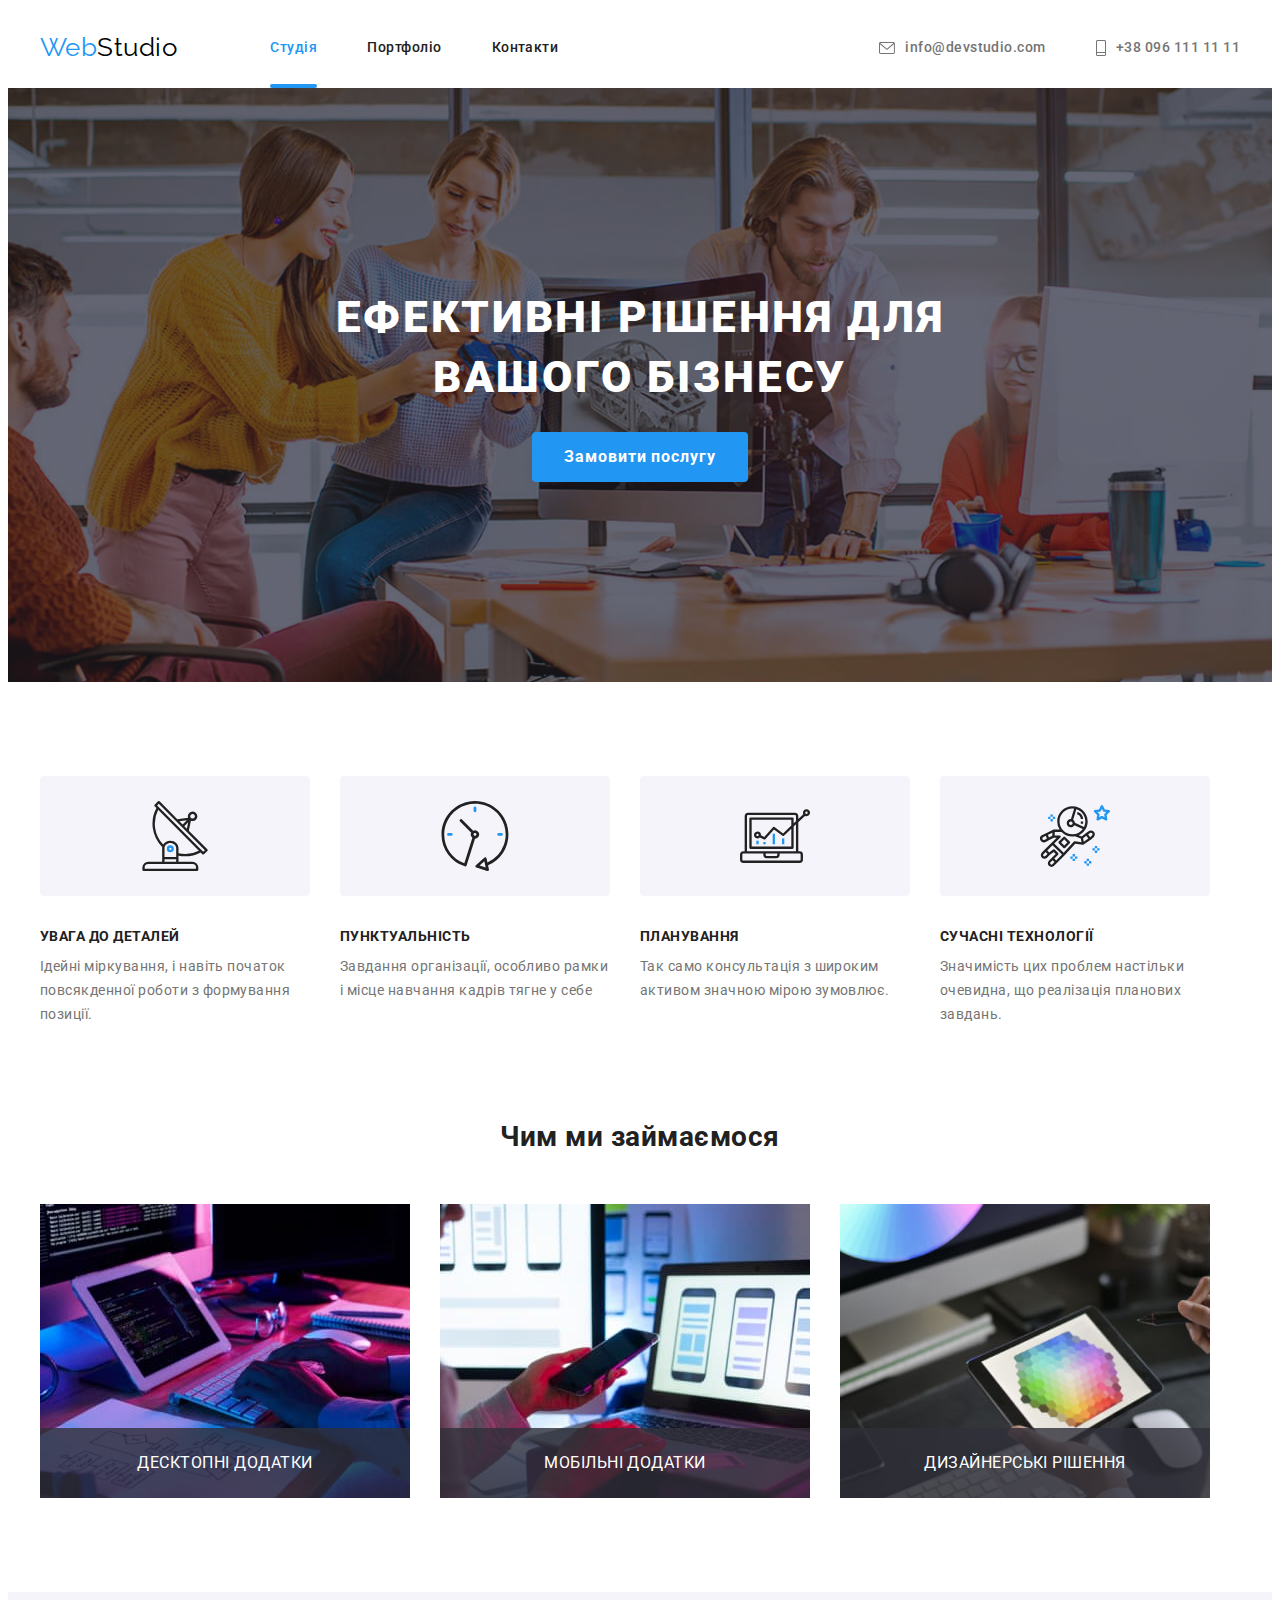
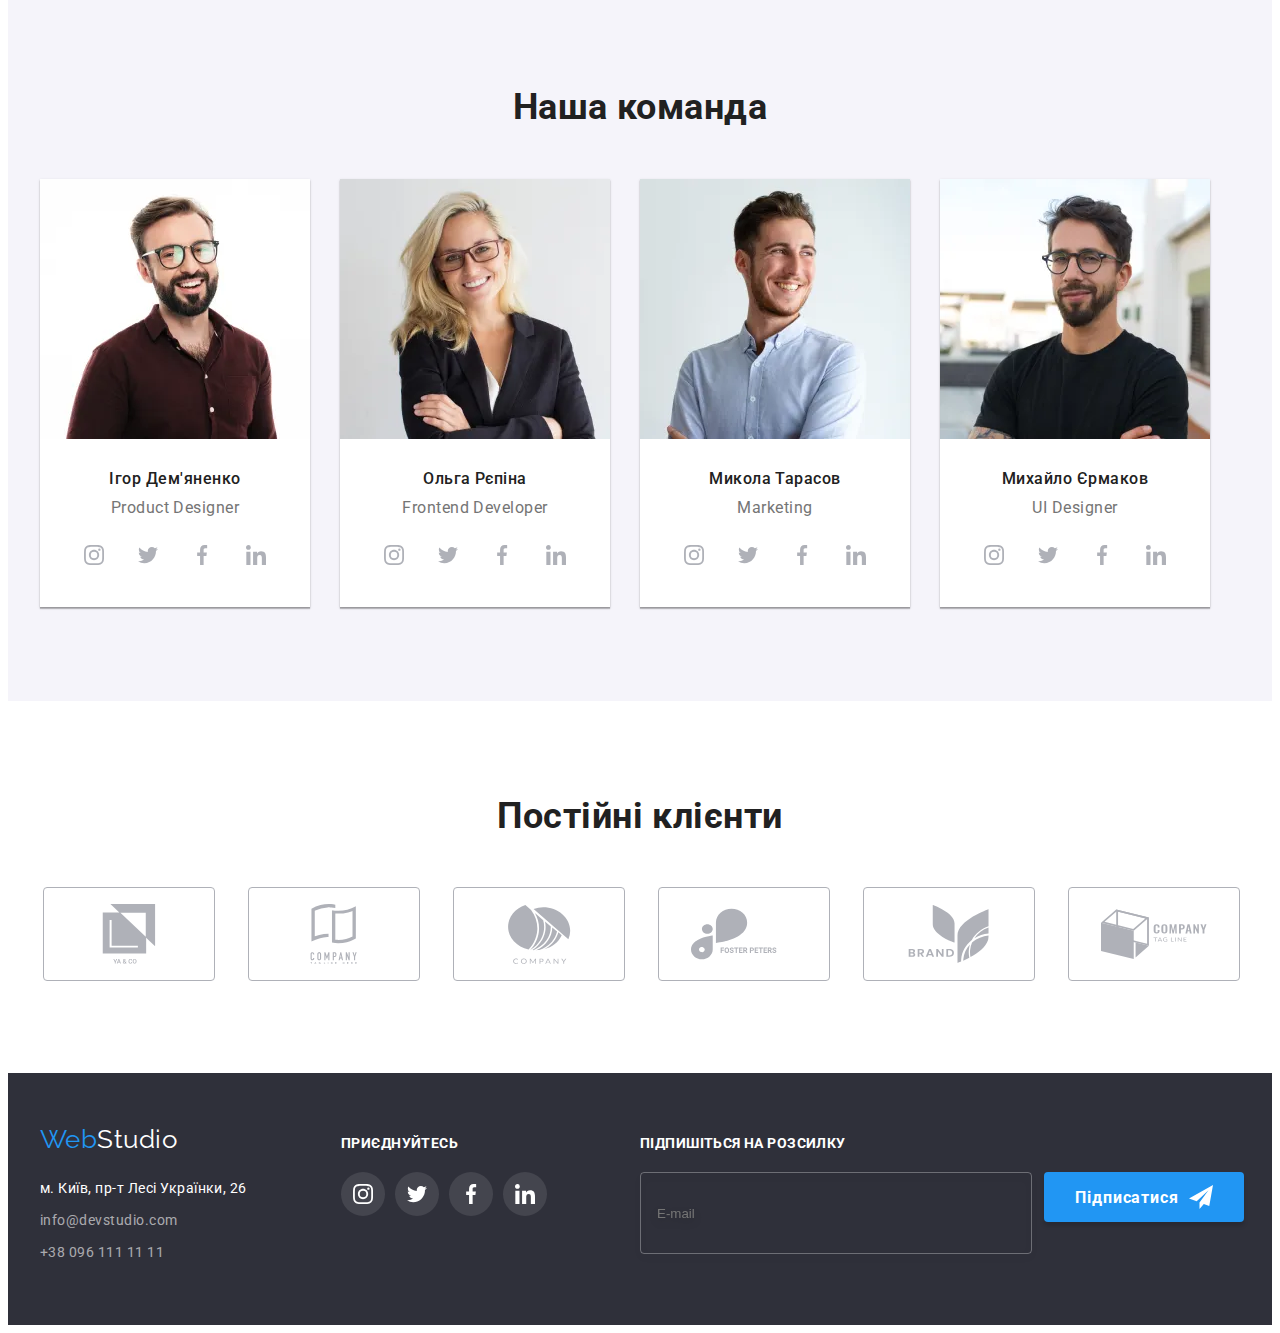
<file: index.html>
<!DOCTYPE html>
<html lang="uk">
<head>
    <meta charset="UTF-8">
    <meta http-equiv="X-UA-Compatible" content="IE=edge">
    <meta name="viewport" content="width=device-width, initial-scale=1.0">
    <title>WebStudio</title>
    <link rel="preconnect" href="https://fonts.googleapis.com">
<link rel="preconnect" href="https://fonts.gstatic.com" crossorigin>
<link href="https://fonts.googleapis.com/css2?family=Raleway:wght@700&family=Roboto:wght@400;500;700&display=swap" rel="stylesheet">
<link rel="stylesheet" href="https://cdnjs.cloudflare.com/ajax/libs/modern-normalize/1.1.0/modern-normalize.min.css" integrity="sha512-wpPYUAdjBVSE4KJnH1VR1HeZfpl1ub8YT/NKx4PuQ5NmX2tKuGu6U/JRp5y+Y8XG2tV+wKQpNHVUX03MfMFn9Q==" crossorigin="anonymous" referrerpolicy="no-referrer" />
<link rel="stylesheet" href="./css/main.min.css" />
</head>
<body>
   
        <header class="header">
            <div class="container header__container">
                <a class="header__logo logo" href="./index.html">Web<span class="logo__studio">Studio</span></a>
                <nav class="nav">
                <ul class="nav__list">
                    <li class="nav__item"><a class="nav__link--active" href="./index.html">Студія</a></li>
                    <li class="nav__item"><a class="nav__link" href="./portfilio.html">Портфоліо</a></li>
                    <li class="nav__item"><a class="nav__link" href="#">Контакти</a></li>
                </ul>
                </nav>
                    <ul class="header__list">
                    <li class="header__item">
                        <a class="header__link items" href="mailto:info@devstudio.com"><svg class="header__icon" width=16px height=12px><use href="./images/icons.svg#envelope"></use></svg>info@devstudio.com</a></li>
                    <li class="header__item">
                    <a class="header__link items" href="tel:380961111111"><svg class="header__icon" width="10" height="16"><use href="./images/icons.svg#vector"></use></svg>+38 096 111 11 11</a></li>
                    </ul>

                    <button class="header__btn js-open-menu" type="button">
                      <svg class="" width="40" height="40">
                        <use href="./images/icons.svg#menu-icon"></use>
                      </svg>
                    </button>
                  </div> 
        </header>
   
    
<main class="main">
      <section class="hero">
            <div class="container hero__container">
            <h1 class="hero__title">Ефективні рішення для вашого бізнесу</h1>
            <button type="button" class="hero__button button" data-modal-open><span class="service" >Замовити послугу</span></button>
        </div>
        </section>
        
    <section class="peculiarities section">
        <div class="container peculiarities__container">
<h2 class="visually-hidden">Особливості</h2>
<ul class="peculiarities__list">
    <li class="peculiarities__item">
        <div class="peculiarities__div">
            <svg class="peculiarities__icon"><use href="./images/icons.svg#antenna"></use></svg>
        </div>
        <h3 class="peculiarities__title">УВАГА ДО ДЕТАЛЕЙ</h3>
        <p class="peculiarities__text">Ідейні міркування, і навіть початок повсякденної роботи з формування позиції.</p>
    </li>
    <li class="peculiarities__item">
        <div class="peculiarities__div">
            <svg class="peculiarities__icon"><use href="./images/icons.svg#clock"></use></svg>
        </div>
        <h3 class="peculiarities__title">ПУНКТУАЛЬНІСТЬ</h3>
        <p class="peculiarities__text">Завдання організації, особливо рамки і місце навчання кадрів тягне у себе</p>
    </li>
    <li class="peculiarities__item">
        <div class="peculiarities__div">
            <svg class="peculiarities__icon"><use href="./images/icons.svg#diagram"></use></svg>
        </div>
     <h3 class="peculiarities__title">ПЛАНУВАННЯ</h3>
     <p class="peculiarities__text">Так само консультація з широким активом значною мірою зумовлює.</p>
    </li>
<li class="peculiarities__item">
    <div class="peculiarities__div">
        <svg class="peculiarities__icon"><use href="./images/icons.svg#astrasonaut"></use></svg>
    </div>
    <h3 class="peculiarities__title">СУЧАСНІ ТЕХНОЛОГІЇ</h3>
    <p class="peculiarities__text">Значимість цих проблем настільки очевидна, що реалізація планових завдань.</p>
</li>
</ul>
</div>
    </section>
    <section class="working section">
        <div class="container working__container">
<h2 class="working__title">Чим ми займаємося</h2>
<ul class="working__list">
<li class="working__item">
    <div class="working__div">
    <img src="./images/box1.jpg" alt="Приклад роботи" width="370" height="295">
    <p class="working__text">Десктопні додатки</p>
</div>
</li>
<li class="working__item">
    <div class="working__div">
   <img src="./images/box2.jpg" alt="Приклад роботи" width="370" height="295">
   <p class="working__text">Мобільні додатки</p>
</div>
</li>
<li class="working__item">
    <div class="working__div">
    <img src="./images/box3.jpg" alt="Приклад роботи" width="370" height="295">
    <p class="working__text">Дизайнерські рішення</p>
</div>
</li>
</ul>
</div>
    </section> 
    <section class="workers section">
        <div class="container workers__container">
        <h2 class="workers__title">Наша команда</h2>
        <ul class="workers__list">
            <li class="workers__item"> 
               <picture> 
               <source media="(min-width: 1200px)" srcset="./images/working/img_desktop@1x.webp 1x, ./images/working/img_desktop@2x.webp 2x"
               type="image/webp"/>
               <source
    media="(min-width: 1200px)"
    srcset="./images/working/img_desktop@1x.jpg 1x, .images/working/img_desktop@2x.jpg 2x"
    type="image/jpg"
  />
  <source
  media="(min-width: 768px)"
  srcset="./images/working/img_table@1x.webp 1x, ./images/working/img_table@2x.webp 2x"
  type="image/webp"
/>
<source
  media="(min-width: 768px)"
  srcset="./images/working/img_table@1x.jpg 1x, .images/working/img_table@2x.jpg 2x"
  type="image/jpg"
/>
<source
media="(max-width: 767px)"
srcset="./images/working/img@1x.webp 1x, ./images/working/img@2x.webp 2x"
type="image/webp"
/>
<source
  media="(max-width: 767px)"
  srcset="./images/working/img@1x.jpg 1x, .images/working/img@2x.jpg 2x"
  type="image/jpg"
/>
                <img src="./images/working/img@1x.jpg" alt="Працівник"  loading="lazy"></picture> 
        <div class="workers__div">
        <h3 class="workers__div__title">Ігор Дем'яненко</h3>
        <p lang="en" class="workers__div__text">Product Designer</p>
        <div class="workers__icon">
            <ul class="workers__icon__list">
                <li class="workers__icon__item"><a href="https://instagram.com/" target="_blank" rel="noopener no-referrer" class="workers__icon__svg"><svg class="media"  height="20px" width="20px"><use href="./images/icons.svg#instagram"></use></svg></a></li>
                <li class="workers__icon__item"><a href="https://twitter.com/?lang=ru" target="_blank" rel="noopener no-referrer" class="workers__icon__svg"><svg class="media"  height="20px" width="20px"><use href="./images/icons.svg#twitter"></use></svg></a></li>
                <li class="workers__icon__item"><a href="https://uk-ua.facebook.com/" target="_blank" rel="noopener no-referrer" class="workers__icon__svg"><svg class="media"  height="20px" width="20px"><use href="./images/icons.svg#facebook"></use></svg></a></li>
                <li class="workers__icon__item"><a href="https://ua.linkedin.com/" target="_blank" rel="noopener no-referrer" class="workers__icon__svg"><svg class="media"  height="20px" width="20px"><use href="./images/icons.svg#linkedin"></use></svg></a></li>
    </ul>
    </div>
    </div>
            </li>
        <li class="workers__item">
            <picture> 
                <source media="(min-width: 1200px)" srcset="./images/working/img_desktop1@1x.webp 1x, ./images/working/img_desktop1@2x.webp 2x"
                type="image/webp"/>
                <source
     media="(min-width: 1200px)"
     srcset="./images/working/img_desktop1@1x.jpg 1x, .images/working/img_desktop1@2x.jpg 2x"
     type="image/jpg"
   />
   <source
   media="(min-width: 768px)"
   srcset="./images/working/img_table1@1x.webp 1x, ./images/working/img_table1@2x.webp 2x"
   type="image/webp"
 />
 <source
   media="(min-width: 768px)"
   srcset="./images/working/img_table1@1x.jpg 1x, .images/working/img_table1@2x.jpg 2x"
   type="image/jpg"
 />
 <source
 media="(max-width: 767px)"
 srcset="./images/working/img1@1x.webp 1x, ./images/working/img1@2x.webp 2x"
 type="image/webp"
 />
 <source
   media="(max-width: 767px)"
   srcset="./images/working/img1@1x.jpg 1x, .images/working/img1@2x.jpg 2x"
   type="image/jpg"
 />
            <img src="./images/working/img1@1x.jpg" alt="Працівник"  loading="lazy"></picture>
            <div class="workers__div">
            <h3 class="workers__div__title">Ольга Рєпіна</h3>
            <p lang="en" class="workers__div__text">Frontend Developer</p>
            <div class="workers__icon">
                <ul class="workers__icon__list">
                    <li class="workers__icon__item"><a href="https://instagram.com/" target="_blank" rel="noopener no-referrer" class="workers__icon__svg"><svg class="media"  height="20px" width="20px"><use href="./images/icons.svg#instagram"></use></svg></a></li>
                    <li class="workers__icon__item"><a href="https://twitter.com/?lang=ru" target="_blank" rel="noopener no-referrer" class="workers__icon__svg"><svg class="media"  height="20px" width="20px"><use href="./images/icons.svg#twitter"></use></svg></a></li>
                    <li class="workers__icon__item"><a href="https://uk-ua.facebook.com/" target="_blank" rel="noopener no-referrer" class="workers__icon__svg"><svg class="media"  height="20px" width="20px"><use href="./images/icons.svg#facebook"></use></svg></a></li>
                    <li class="workers__icon__item"><a href="https://ua.linkedin.com/" target="_blank" rel="noopener no-referrer" class="workers__icon__svg"><svg class="media"  height="20px" width="20px"><use href="./images/icons.svg#linkedin"></use></svg></a></li>
        </ul>
        </div>
    </div>
        </li>
        <li class="workers__item">
            <picture> 
                <source media="(min-width: 1200px)" srcset="./images/working/img_desktop2@1x.webp 1x, ./images/working/img_desktop2@2x.webp 2x"
                type="image/webp"/>
                <source
     media="(min-width: 1200px)"
     srcset="./images/working/img_desktop2@1x.jpg 1x, .images/working/img_desktop2@2x.jpg 2x"
     type="image/jpg"
   />
   <source
   media="(min-width: 768px)"
   srcset="./images/working/img_table2@1x.webp 1x, ./images/working/img_table2@2x.webp 2x"
   type="image/webp"
 />
 <source
   media="(min-width: 768px)"
   srcset="./images/working/img_table2@1x.jpg 1x, .images/working/img_table2@2x.jpg 2x"
   type="image/jpg"
 />
 <source
 media="(max-width: 767px)"
 srcset="./images/working/img2@1x.webp 1x, ./images/working/img2@2x.webp 2x"
 type="image/webp"
 />
 <source
   media="(max-width: 767px)"
   srcset="./images/working/img2@1x.jpg 1x, .images/working/img2@2x.jpg 2x"
   type="image/jpg"
 />
            <img src="./images/img2@1x.jpg" alt="Працівник"  loading="lazy"></picture>
            <div class="workers__div">
            <h3 class="workers__div__title">Микола Тарасов</h3>
            <p lang="en" class="workers__div__text">Marketing</p>
            <div class="workers__icon">
                <ul class="workers__icon__list">
                    <li class="workers__icon__item"><a href="https://instagram.com/" target="_blank" rel="noopener no-referrer" class="workers__icon__svg"><svg class="media"  height="20px" width="20px"><use href="./images/icons.svg#instagram"></use></svg></a></li>
                    <li class="workers__icon__item"><a href="https://twitter.com/?lang=ru" target="_blank" rel="noopener no-referrer" class="workers__icon__svg"><svg class="media"  height="20px" width="20px"><use href="./images/icons.svg#twitter"></use></svg></a></li>
                    <li class="workers__icon__item"><a href="https://uk-ua.facebook.com/" target="_blank" rel="noopener no-referrer" class="workers__icon__svg"><svg class="media"  height="20px" width="20px"><use href="./images/icons.svg#facebook"></use></svg></a></li>
                    <li class="workers__icon__item"><a href="https://ua.linkedin.com/" target="_blank" rel="noopener no-referrer" class="workers__icon__svg"><svg class="media"  height="20px" width="20px"><use href="./images/icons.svg#linkedin"></use></svg></a></li>
        </ul>
        </div>
        </div>
        </li>
        <li class="workers__item">
            <picture> 
                <source media="(min-width: 1200px)" srcset="./images/working/img_desktop3@1x.webp 1x, ./images/working/img_desktop3@2x.webp 2x"
                type="image/webp"/>
                <source
     media="(min-width: 1200px)"
     srcset="./images/working/img_desktop3@1x.jpg 1x, .images/working/img_desktop3@2x.jpg 2x"
     type="image/jpg"
   />
   <source
   media="(min-width: 768px)"
   srcset="./images/working/img_table3@1x.webp 1x, ./images/working/img_table3@2x.webp 2x"
   type="image/webp"
 />
 <source
   media="(min-width: 768px)"
   srcset="./images/working/img_table3@1x.jpg 1x, .images/working/img_table3@2x.jpg 2x"
   type="image/jpg"
 />
 <source
 media="(max-width: 767px)"
 srcset="./images/working/img3@1x.webp 1x, ./images/working/img3@2x.webp 2x"
 type="image/webp"
 />
 <source
   media="(max-width: 767px)"
   srcset="./images/working/img3@1x.jpg 1x, .images/working/img3@2x.jpg 2x"
   type="image/jpg"
 />
            <img src="./images/img3@1x.jpg" alt="Працівник"  loading="lazy"></picture>
            <div class="workers__div">
            <h3 class="workers__div__title">Михайло Єрмаков</h3>
            <p lang="en" class="workers__div__text">UI Designer</p>
            <div class="workers__icon">
                <ul class="workers__icon__list">
                    <li class="workers__icon__item"><a href="https://instagram.com/" target="_blank" rel="noopener no-referrer" class="workers__icon__svg"><svg class="media"  height="20px" width="20px"><use href="./images/icons.svg#instagram"></use></svg></a></li>
                    <li class="workers__icon__item"><a href="https://twitter.com/?lang=ru" target="_blank" rel="noopener no-referrer" class="workers__icon__svg"><svg class="media"  height="20px" width="20px"><use href="./images/icons.svg#twitter"></use></svg></a></li>
                    <li class="workers__icon__item"><a href="https://uk-ua.facebook.com/" target="_blank" rel="noopener no-referrer" class="workers__icon__svg"><svg class="media"  height="20px" width="20px"><use href="./images/icons.svg#facebook"></use></svg></a></li>
                    <li class="workers__icon__item"><a href="https://ua.linkedin.com/" target="_blank" rel="noopener no-referrer" class="workers__icon__svg"><svg class="media"  height="20px" width="20px"><use href="./images/icons.svg#linkedin"></use></svg></a></li>
        </ul>
        </div>
    </div>
        </li>
        </ul>
    </div>
    </section>
    <section class="clients section">
        <div class="container clients__container">
            <h2 class="clients__title">Постійні клієнти</h2>
            <ul class="clients__list">
                <li class="clients__item"><a href="#" class="clients__link"><svg class="clients__icon"  width="106px" height="60"><use href="./images/icons.svg#group"></use></svg></a></li>
                <li class="clients__item"><a href="#" class="clients__link"><svg class="clients__icon" width="106px" height="60"><use href="./images/icons.svg#group1"></use></svg></a></li>
                <li class="clients__item"><a href="#" class="clients__link"><svg class="clients__icon" width="106px" height="60"><use href="./images/icons.svg#group2"></use></svg></a></li>
                <li class="clients__item"><a href="#" class="clients__link"><svg class="clients__icon" width="106px" height="60"><use href="./images/icons.svg#group3"></use></svg></a></li>
                <li class="clients__item"><a href="#" class="clients__link"><svg class="clients__icon" width="106px" height="60"><use href="./images/icons.svg#group4"></use></svg></a></li>
                <li class="clients__item"><a href="#" class="clients__link"><svg class="clients__icon" width="106px" height="60"><use href="./images/icons.svg#group5"></use></svg></a></li>
            </ul>
        </div>
    </section>
</main>

<footer class="footer">
    <div class="container footer__container">
        <div class="footer__div">
    <a class="footer__logo" href="./index.html" lang="en">Web<span class="studio">Studio</span></a>
    <address class="address">
        <ul class="adress__list">
          <li class="adress__item"><a class="adress__location" href="https://www.google.com/maps/place/%D0%B1%D1%83%D0%BB.+%D0%9B%D0%B5%D1%81%D0%B8+%D0%A3%D0%BA%D1%80%D0%B0%D0%B8%D0%BD%D0%BA%D0%B8,+26,+%D0%9A%D0%B8%D0%B5%D0%B2,+02000/@50.4265807,30.5361971,17z/data=!3m1!4b1!4m5!3m4!1s0x40d4cf0e033ecbe9:0x57a4dffefec77da0!8m2!3d50.4265807!4d30.5383858"
            target="_blank" rel="noopener noreferrer nofollow">м. Київ, пр-т Лесі Українки, 26</a></li>
          <li class="adress__item"><a class="adress__link" href="mailto:info@devstudio.com">info@devstudio.com</a></li>
          <li class="adress__item"><a class="adress__link" href="tel:380961111111">+38 096 111 11 11</a></li>
        </ul>
    </address>
</div>
    <div class="footer__icon">
        <strong class="footer__icon__title">приєднуйтесь</strong>
        <ul class="footer__icon__list">
            <li class="footer__icon__item"><a href="https://instagram.com/" target="_blank" rel="noopener no-referrer" class="footer__icon__link"><svg class="apps" height="20px" width="20px"><use href="./images/icons.svg#instagram"></use></svg></a></li>
                    <li class="footer__icon__item"><a href="https://twitter.com/?lang=ru" target="_blank" rel="noopener no-referrer" class="footer__icon__link"><svg class="apps" height="20px" width="20px"><use href="./images/icons.svg#twitter"></use></svg></a></li>
                    <li class="footer__icon__item"><a href="https://uk-ua.facebook.com/"  target="_blank" rel="noopener no-referrer" class="footer__icon__link"><svg class="apps"  height="20px" width="20px"><use href="./images/icons.svg#facebook"></use></svg></a></li>
                    <li class="footer__icon__item"><a href="https://ua.linkedin.com/" target="_blank" rel="noopener no-referrer" class="footer__icon__link"><svg class="apps" height="20px" width="20px"><use href="./images/icons.svg#linkedin"></use></svg></a></li>
        </ul>
    </div>
    <div class="footer__column">
        <strong class="footer__form__title">Підпишіться на розсилку</strong>
        <form class="footer__form">
            <label><input class="footer__input" type="email" placeholder="E-mail"></label>
            <button class="footer__button button" type="submit"><span class="footer__btn__icon">Підписатися<svg class="footer-form-icon" height="24px" width="24px"><use href="./images/icons.svg#airplane"></use></svg></span></button>
        </form>
    </div> 
</div>
</footer> 
<div class="backdrop is-hidden" data-modal>
    <div class="modal" >
<button class="modal-btn" data-modal-close><svg class="icon-close" height="18px" width="18px"><use href="./images/icons.svg#icon-close"></use></svg></button>
<strong class="modal-title">Залиште свої дані, ми вам передзвонимо</strong>
<form class="modal-form">
    <div class="modal-group">
  <label class="modal-label">Ім'я<input class="modal-form-field" type="text"/><svg class="modal-icon" width="18" height="18">
    <use href="./images/icons.svg#person"></use></svg></label></div>
  
  <div class="modal-group">
  <label class="modal-label">Телефон<input class="modal-form-field" type="tel"/><svg class="modal-icon" width="18" height="18">
    <use href="./images/icons.svg#phone"></use>
  </svg></label> </div>
  <div class="modal-group">
    <label class="modal-label">Пошта<input class="modal-form-field" type="email"/><svg class="modal-icon" width="18" height="18">
      <use href="./images/icons.svg#email"></use>
    </svg></label> </div>
  <label class="modal-label">Коментар
  <textarea class="modal-comment" rows="5" placeholder="Введіть текст"
  ></textarea></label>

  <label class="modal-form-checkbox">
    <input class="modal-checkbox" type="checkbox" />
    <span class="modal-text">
        Погоджуюся з розсилкою та приймаю
      <a href="#" class="modal-text-link"> Умови договору</a>
    </span>
  </label>

  <button class="modal-form-btn button" type="submit">Відправити</button>
</form>
    </div>
</div>
<div class="menu-container js-menu-container" id="mobile-menu">
  <button
    class="menu-close js-close-menu"
    aria-label="Кнопка для закриття меню"
  >
    <svg class="menu-close__icon" width="19" height="19">
      <use href="./images/icons.svg#cross"></use>
    </svg>
  </button>

  <ul class="menu__list">
    <li>
      <a class="menu__link--active link" href="./index.html">Студія</a
      >
    </li>
    <li>
      <a class="menu__link link" href="./portfilio.html">Портфоліо</a>
    </li>
    <li>
      <a class="menu__link link" href="">Контакти</a>
    </li>
  </ul>
  <div class="contacts-socials">
    <ul class="contacts__list">
      <li>
        <a class="contacts__link contacts__link--accent" href="tel:+380961111111">+38 096 111 11 11</a>
      </li>
      <li>
        <a class="contacts__link" href="mailto:info@devstudio.com">info@devstudio.com</a>
      </li>
    </ul>
    <ul class="socials__header">
      <li class="socials__header__item">
        <a class="socials__header__link" href="https://www.instagram.com/" target="_blank" rel="noopener noreferrer">Instagram</a>
      </li>
      <li class="socials__header__item">
        <a
          class="socials__header__link" href="https://twitter.com/" target="_blank" rel="noopener noreferrer">Twitter</a>
      </li>
      <li class="socials__header__item">
        <a
          class="socials__header__link" href="https://fb.com/" target="_blank" rel="noopener noreferrer">Facebook</a>
      </li>
      <li class="socials__header__item">
        <a class="socials__header__link" href="https://linkedin.com/" target="_blank" rel="noopener noreferrer">LinkedIn</a>
      </li>
    </ul>
  </div>
</div>
<script src="./js/modal.js"></script>
<script defer src="js/mobile-menu.js"></script>
</body>
</html>
</file>
<file: css/main.min.css>
:root{--primary-font:"Roboto", sans-serif;--primary-text-color:#757575;--title-text-color:#000000;--accent-color:#2196F3;--occasional-color:#FFFFFF;--base-color:#212121;--header-footer-color:#2F303A;--background-color:#F5F4FA;--project--color:#F5F5F5;--fill-icon-color:#AFB1B8;--border-color:#EEEEEE;--transition-dir: 250ms cubic-bezier(0.4, 0, 0.2, 1)}.visually-hidden{position:absolute;white-space:nowrap;width:1px;height:1px;overflow:hidden;border:0;padding:0;clip:rect(0 0 0 0);-webkit-clip-path:inset(50%);clip-path:inset(50%);margin:-1px}.projects,.footer,.clients,.workers,.working,.peculiarities,.hero{padding-top:60px;padding-bottom:60px}@media screen and (min-width: 768px){.projects,.footer,.clients,.workers,.working,.peculiarities,.hero{padding-top:60px;padding-bottom:60px}}@media screen and (min-width: 1200px){.projects,.footer,.clients,.workers,.working,.peculiarities,.hero{padding-top:94px;padding-bottom:94px}}h1,h2,h3,h4,h5,h6,p{margin:0}a{text-decoration:none;color:currentColor}ul{list-style:none;margin:0;padding:0}button{font-family:inherit;cursor:pointer}img{display:block;max-width:100%;height:auto}body{font-family:var(--primary-font);letter-spacing:.03em}.card-set{display:-webkit-box;display:-ms-flexbox;display:flex;-ms-flex-wrap:wrap;flex-wrap:wrap;gap:var(--indent)}.card-set-item{-ms-flex-preferred-size:calc((100% - var(--indent)*(var(--items) - 1))/var(--items));flex-basis:calc((100% - var(--indent)*(var(--items) - 1))/var(--items))}.button{display:inline-block;cursor:pointer;font-family:inherit;border-color:rgba(0,0,0,0);text-align:center;font-size:16px;line-height:1.6;border-radius:4px}.container{min-width:320px;max-width:480px;padding-left:15px;padding-right:15px;margin-left:auto;margin-right:auto}@media screen and (min-width: 768px){.container{max-width:768px}}@media screen and (min-width: 1200px){.container{max-width:1200px}}.header{position:relative}.header__container{display:-webkit-box;display:-ms-flexbox;display:flex;-webkit-box-pack:justify;-ms-flex-pack:justify;justify-content:space-between;background-color:var(--occasional-color)}.header__porfilio{border:1px solid var(--border-color)}.header__logo{display:inline-block;font-family:"Raleway";color:var(--accent-color);text-decoration:none;font-size:24px;line-height:1.2;padding:16px 0}@media screen and (min-width: 768px)and (max-width: 1199px){.header__logo{padding:26px 0;margin-right:87px}}@media screen and (min-width: 1200px){.header__logo{font-size:26px;padding:24px 0;margin-right:93px}}.header__list{display:-webkit-box;display:-ms-flexbox;display:flex;margin-left:auto;gap:50px}@media screen and (max-width: 767px){.header__list{display:none}}@media screen and (min-width: 768px)and (max-width: 1199px){.header__list{display:-webkit-box;display:-ms-flexbox;display:flex;-webkit-box-orient:vertical;-webkit-box-direction:normal;-ms-flex-direction:column;flex-direction:column;-webkit-box-pack:center;-ms-flex-pack:center;justify-content:center;gap:10px}}.header__link{display:-webkit-box;display:-ms-flexbox;display:flex;-webkit-box-align:center;-ms-flex-align:center;align-items:center;font-weight:500;font-size:14px;line-height:1.14;padding-top:32px;padding-bottom:32px;fill:var(--primary-text-color);color:var(--primary-text-color);-webkit-transition:fill var(--transition-dir),color var(--transition-dir);transition:fill var(--transition-dir),color var(--transition-dir)}.header__link:hover,.header__link:focus{fill:var(--accent-color);color:var(--accent-color)}@media screen and (min-width: 768px)and (max-width: 1199px){.header__link{padding-top:0;padding-bottom:0}}.header__icon{margin-right:10px}.logo__studio{color:var(--title-text-color)}.nav__list{display:-webkit-box;display:-ms-flexbox;display:flex;gap:50px}@media screen and (max-width: 767px){.nav__list{display:none}}.nav__link{display:inline-block;color:var(--base-color);font-weight:500;font-size:14px;line-height:1.14;padding-bottom:32px;padding-top:32px;-webkit-transition:color var(--transition-dir);transition:color var(--transition-dir)}.nav__link:hover,.nav__link:focus{color:var(--accent-color)}.nav__link--active{position:relative;display:inline-block;color:var(--accent-color);font-weight:500;font-size:14px;line-height:1.14;padding-bottom:32px;padding-top:32px}.nav__link--active::after{position:absolute;bottom:0;left:0;content:"";width:100%;height:4px;background-color:var(--accent-color);border-radius:2px}.hero{background-color:var(--header-footer-color);text-align:center;margin-left:auto;margin-right:auto;max-width:1600px;padding-bottom:118px;padding-top:118px;background-repeat:no-repeat;background-position:center;background-size:cover;background-image:-webkit-gradient(linear, left top, right top, from(rgba(47, 48, 58, 0.4)), to(rgba(47, 48, 58, 0.4))),url(../images/hero/img_mobil@1x.jpg);background-image:linear-gradient(to right, rgba(47, 48, 58, 0.4), rgba(47, 48, 58, 0.4)),url(../images/hero/img_mobil@1x.jpg)}@media(min-device-pixel-ratio: 2),(-webkit-min-device-pixel-ratio: 2),(min-resolution: 192dpi),(min-resolution: 2dppx){.hero{background-image:-webkit-gradient(linear, left top, right top, from(rgba(47, 48, 58, 0.4)), to(rgba(47, 48, 58, 0.4))),url(../images/hero/img_mobil@2x.jpg);background-image:linear-gradient(to right, rgba(47, 48, 58, 0.4), rgba(47, 48, 58, 0.4)),url(../images/hero/img_mobil@2x.jpg)}}@media screen and (min-width: 481px){.hero{background-image:-webkit-gradient(linear, left top, right top, from(rgba(47, 48, 58, 0.4)), to(rgba(47, 48, 58, 0.4))),url(../images/hero/img_table@1x.jpg);background-image:linear-gradient(to right, rgba(47, 48, 58, 0.4), rgba(47, 48, 58, 0.4)),url(../images/hero/img_table@1x.jpg)}}@media screen and (min-width: 481px)and (min-device-pixel-ratio: 2),screen and (min-width: 481px)and (-webkit-min-device-pixel-ratio: 2),screen and (min-width: 481px)and (min-resolution: 192dpi),screen and (min-width: 481px)and (min-resolution: 2dppx){.hero{background-image:-webkit-gradient(linear, left top, right top, from(rgba(47, 48, 58, 0.4)), to(rgba(47, 48, 58, 0.4))),url(../images/hero/img_table@2x.jpg);background-image:linear-gradient(to right, rgba(47, 48, 58, 0.4), rgba(47, 48, 58, 0.4)),url(../images/hero/img_table@2x.jpg)}}@media screen and (min-width: 769px){.hero{padding-top:200px;padding-bottom:200px;background-image:-webkit-gradient(linear, left top, right top, from(rgba(47, 48, 58, 0.4)), to(rgba(47, 48, 58, 0.4))),url(../images/hero/img_desktop@1x.jpg);background-image:linear-gradient(to right, rgba(47, 48, 58, 0.4), rgba(47, 48, 58, 0.4)),url(../images/hero/img_desktop@1x.jpg)}}@media screen and (min-width: 769px)and (min-device-pixel-ratio: 2),screen and (min-width: 769px)and (-webkit-min-device-pixel-ratio: 2),screen and (min-width: 769px)and (min-resolution: 192dpi),screen and (min-width: 769px)and (min-resolution: 2dppx){.hero{background-image:-webkit-gradient(linear, left top, right top, from(rgba(47, 48, 58, 0.4)), to(rgba(47, 48, 58, 0.4))),url(../images/hero/img_desktop@2x.jpg);background-image:linear-gradient(to right, rgba(47, 48, 58, 0.4), rgba(47, 48, 58, 0.4)),url(../images/hero/img_desktop@2x.jpg)}}.hero__title{display:block;color:var(--occasional-color);font-weight:900;font-size:26px;line-height:1.36;text-transform:uppercase;letter-spacing:.06em}@media screen and (min-width: 768px){.hero__title{width:360px;height:84px;margin-left:auto;margin-right:auto}}@media screen and (min-width: 1200px){.hero__title{font-size:44px;width:696px;margin-bottom:30px}}.hero__button{background-color:var(--accent-color);color:var(--occasional-color);font-weight:700;width:216px;min-height:50px;line-height:1.87;margin-top:30px;letter-spacing:.06em}.hero__button:hover,.hero__button:focus{-webkit-box-shadow:0px 4px 4px rgba(0,0,0,.15);box-shadow:0px 4px 4px rgba(0,0,0,.15)}@media screen and (min-width: 1200px){.hero__button{margin-bottom:0}}.backdrop{position:fixed;top:0;left:0;width:100%;height:100%;background-color:rgba(0,0,0,.2);display:-webkit-box;display:-ms-flexbox;display:flex;-webkit-box-align:center;-ms-flex-align:center;align-items:center;-webkit-box-pack:center;-ms-flex-pack:center;justify-content:center}.backdrop.is-hidden{opacity:0;pointer-events:none}.modal{position:relative;width:100%;height:609px;padding:40px;background-color:var(--occasional-color);-webkit-box-shadow:0px 1px 3px rgba(0,0,0,.12),0px 1px 1px rgba(0,0,0,.14),0px 2px 1px rgba(0,0,0,.2);box-shadow:0px 1px 3px rgba(0,0,0,.12),0px 1px 1px rgba(0,0,0,.14),0px 2px 1px rgba(0,0,0,.2);border-radius:4px}@media screen and (min-width: 480px){.modal{width:450px;height:609px}}@media screen and (min-width: 1200px){.modal{width:528px;height:581px}}.modal-btn{position:absolute;top:8px;right:8px;display:-webkit-box;display:-ms-flexbox;display:flex;-webkit-box-align:center;-ms-flex-align:center;align-items:center;-webkit-box-pack:center;-ms-flex-pack:center;justify-content:center;min-width:30px;min-height:30px;border-radius:50%;background-color:rgba(0,0,0,0);border:1px solid rgba(0,0,0,.1)}.modal-btn:hover .icon-close,.modal-btn:focus .icon-close{fill:var(--accent-color)}.icon-close{-webkit-transition:fill var(--transition-dir);transition:fill var(--transition-dir)}.modal-title{display:block;text-align:center;margin-bottom:15px}.modal-label{display:block;margin-bottom:4px;font-weight:400;font-size:12px;line-height:1.1666666667;letter-spacing:.01em;color:var(--primary-text-color)}.modal-group{position:relative}.modal-form-field{display:block;width:370px;height:40px;padding:12px 42px;border-radius:4px;outline:rgba(0,0,0,0);border:1px solid rgba(33,33,33,.2);-webkit-transition:border-color var(--transition-dir);transition:border-color var(--transition-dir);margin-bottom:10px}.modal-form-field:focus{border-color:var(--accent-color)}@media screen and (max-width: 479px){.modal-form-field{width:100%}}@media screen and (min-width: 1200px){.modal-form-field{width:448px;height:40px}}.modal-icon{position:absolute;bottom:11px;left:12px;-webkit-transition:fill var(--transition-dir);transition:fill var(--transition-dir)}.modal-form-field:focus+.modal-icon{fill:var(--accent-color)}.modal-comment{width:100%;height:120px;padding:12px 16px;margin-bottom:20px;border-radius:4px;outline:rgba(0,0,0,0);resize:none;border:1px solid rgba(33,33,33,.2);-webkit-transition:var(--transition-dir);transition:var(--transition-dir)}.modal-comment:focus{border-color:var(--accent-color)}.modal-form-checkbox{display:-webkit-box;display:-ms-flexbox;display:flex;-webkit-box-pack:center;-ms-flex-pack:center;justify-content:center;-webkit-box-align:center;-ms-flex-align:center;align-items:center;gap:8px}.modal-checkbox{-webkit-appearance:none;-moz-appearance:none;appearance:none;width:16px;height:16px;border-radius:3px;border:2px solid var(--base-color);background-image:url("data:image/svg+xml,%3Csvg width='11' height='8' viewBox='0 0 13 10' fill='none' xmlns='http://www.w3.org/2000/svg'%3E%3Cpath d='M1.95703 4.75166L1.88825 4.68604L1.81923 4.75141L0.93123 5.59258L0.854858 5.66492L0.930974 5.73753L4.42671 9.07236L4.49574 9.1382L4.56476 9.07236L12.069 1.91352L12.1449 1.84116L12.069 1.76881L11.1873 0.927644L11.1183 0.861826L11.0493 0.927611L4.49577 7.17353L1.95703 4.75166Z' fill='white' stroke='white' stroke-width='0.2'/%3E%3C/svg%3E%0A");background-repeat:no-repeat;background-position:center;cursor:pointer;-webkit-transition:border-color var(--transition-dir),background-color var(--transition-dir);transition:border-color var(--transition-dir),background-color var(--transition-dir)}.modal-checkbox:checked{border-color:var(--accent-color);background-color:var(--accent-color)}.modal-text{font-style:normal;font-weight:400;font-size:12px;line-height:1.1666666667;letter-spacing:.03em;color:var(--primary-text-color)}@media screen and (min-width: 1200px){.modal-text{font-size:14px;line-height:1.7142857143}}.modal-text-link{color:var(--accent-color);font-weight:400;font-size:12px;line-height:1.1666666667;text-decoration:underline}@media screen and (min-width: 1200px){.modal-text-link{font-size:14px;line-height:1.7142857143}}.modal-form-btn{margin-top:30px;margin-left:84px;background-color:var(--accent-color);color:var(--occasional-color);letter-spacing:.06em;font-weight:700;width:200px;min-height:50px;-webkit-transition:-webkit-box-shadow var(--transition-dir);transition:-webkit-box-shadow var(--transition-dir);transition:box-shadow var(--transition-dir);transition:box-shadow var(--transition-dir), -webkit-box-shadow var(--transition-dir)}.modal-form-btn:hover,.modal-form-btn:focus{-webkit-box-shadow:0px 4px 4px rgba(0,0,0,.15);box-shadow:0px 4px 4px rgba(0,0,0,.15)}@media screen and (max-width: 479px){.modal-form-btn{margin-left:22px}}@media screen and (min-width: 1200px){.modal-form-btn{margin-left:124px}}.peculiarities{background-color:var(--occasional-color)}.peculiarities__div{min-height:120px;background-color:var(--background-color);border-radius:4px;display:-webkit-box;display:-ms-flexbox;display:flex;-webkit-box-pack:center;-ms-flex-pack:center;justify-content:center;-webkit-box-align:center;-ms-flex-align:center;align-items:center;margin-bottom:30px}.peculiarities__icon{width:70px;height:70px}@media screen and (min-width: 768px)and (max-width: 1199px){.peculiarities__list{display:-webkit-box;display:-ms-flexbox;display:flex;-ms-flex-wrap:wrap;flex-wrap:wrap;gap:30px}}@media screen and (min-width: 1200px){.peculiarities__list{display:-webkit-box;display:-ms-flexbox;display:flex;-ms-flex-wrap:nowrap;flex-wrap:nowrap;gap:30px}}.peculiarities__item{width:100%;text-align:left}@media screen and (min-width: 768px)and (max-width: 1199px){.peculiarities__item{width:354px}}@media screen and (min-width: 1200px){.peculiarities__item{width:270px}}.peculiarities__title{display:inline-block;font-weight:700;font-size:14px;line-height:1.14;color:var(--base-color);width:100%;margin-bottom:10px;text-align:center}@media screen and (min-width: 768px)and (max-width: 1199px){.peculiarities__title{text-align:left}}@media screen and (min-width: 1200px){.peculiarities__title{text-align:left}}.peculiarities__text{font-size:14px;line-height:1.7;color:var(--primary-text-color)}.working{padding-top:0}@media screen and (max-width: 1199px){.working{display:none}}.working__title{font-weight:700;font-size:28px;line-height:1.2;text-align:center;color:var(--base-color);margin-bottom:50px}.working__list{display:-webkit-box;display:-ms-flexbox;display:flex;gap:30px}.working__div{position:relative}.working__text{position:absolute;bottom:0;left:0;width:100%;min-height:70px;background:rgba(47,48,58,.8);color:var(--occasional-color);letter-spacing:.03em;text-transform:uppercase;display:-webkit-box;display:-ms-flexbox;display:flex;-webkit-box-align:center;-ms-flex-align:center;align-items:center;-webkit-box-pack:center;-ms-flex-pack:center;justify-content:center}.workers{background-color:var(--background-color)}.workers__title{font-weight:700;font-size:28px;line-height:1.1785714286;color:var(--base-color);margin-bottom:30px;text-align:center}@media screen and (min-width: 1200px){.workers__title{font-size:36px;line-height:1.2;margin-bottom:50px}}@media screen and (min-width: 768px)and (max-width: 1199px){.workers__list{display:-webkit-box;display:-ms-flexbox;display:flex;-ms-flex-wrap:wrap;flex-wrap:wrap;gap:30px}}@media screen and (min-width: 1200px){.workers__list{display:-webkit-box;display:-ms-flexbox;display:flex;gap:30px}}.workers__item{background-color:var(--occasional-color);-webkit-box-shadow:0px 1px 3px rgba(0,0,0,.12),0px 1px 1px rgba(0,0,0,.14),0px 2px 1px rgba(0,0,0,.2);box-shadow:0px 1px 3px rgba(0,0,0,.12),0px 1px 1px rgba(0,0,0,.14),0px 2px 1px rgba(0,0,0,.2)}@media screen and (max-width: 767px){.workers__item{margin-top:30px}}.workers__div{text-align:center;padding-top:30px}.workers__div__title{font-weight:500;font-size:16px;line-height:1.1875;color:var(--base-color);margin-bottom:10px}.workers__div__text{font-size:16px;line-height:1.2;color:var(--primary-text-color)}.workers__icon{display:-webkit-box;display:-ms-flexbox;display:flex;-webkit-box-pack:center;-ms-flex-pack:center;justify-content:center;margin-top:16px;padding-bottom:24px}@media screen and (min-width: 1200px){.workers__icon{padding-bottom:30px}}.workers__icon__list{display:-webkit-box;display:-ms-flexbox;display:flex;gap:10px}.workers__icon__item{height:44px;width:44px}.workers__icon__svg{width:100%;height:100%;display:-webkit-box;display:-ms-flexbox;display:flex;-webkit-box-pack:center;-ms-flex-pack:center;justify-content:center;-webkit-box-align:center;-ms-flex-align:center;align-items:center;fill:var(--fill-icon-color);-webkit-transition:background-color var(--transition-dir),fill var(--transition-dir),border-radius var(--transition-dir);transition:background-color var(--transition-dir),fill var(--transition-dir),border-radius var(--transition-dir)}.workers__icon__svg:hover,.workers__icon__svg:focus{background-color:var(--accent-color);fill:var(--occasional-color);border-radius:50%}.clients{background-color:var(--occasional-color)}.clients__title{font-weight:700;font-size:28px;line-height:1.1785714286;color:var(--base-color);text-align:center}@media screen and (min-width: 1200px){.clients__title{font-size:36px;line-height:1.1666666667}}.clients__list{display:-webkit-box;display:-ms-flexbox;display:flex;-ms-flex-wrap:wrap;flex-wrap:wrap;gap:30px;margin-top:30px}@media screen and (min-width: 1200px){.clients__list{margin-top:50px}}.clients__item{height:92px;width:210px;margin:0 auto}@media screen and (max-width: 479px){.clients__item{width:100%}}@media screen and (min-width: 768px)and (max-width: 1199px){.clients__item{width:226px}}@media screen and (min-width: 1200px){.clients__item{width:170px}}.clients__link{display:-webkit-box;display:-ms-flexbox;display:flex;-webkit-box-pack:center;-ms-flex-pack:center;justify-content:center;-webkit-box-align:center;-ms-flex-align:center;align-items:center;width:100%;height:92px;border-radius:4px;border:1px solid var(--fill-icon-color);fill:var(--fill-icon-color);-webkit-transition:border var(--transition-dir),fill var(--transition-dir);transition:border var(--transition-dir),fill var(--transition-dir)}.clients__link:hover,.clients__link:focus{border:1px solid var(--accent-color);fill:var(--accent-color)}.footer{background-color:var(--header-footer-color);text-align:left;padding-top:60px;padding-bottom:60px}@media screen and (min-width: 1200px){.footer{padding-top:0}}.footer__container{text-align:center}@media screen and (min-width: 768px)and (max-width: 1199px){.footer__container{display:-webkit-box;display:-ms-flexbox;display:flex;-ms-flex-wrap:wrap;flex-wrap:wrap}}@media screen and (min-width: 1200px){.footer__container{display:-webkit-box;display:-ms-flexbox;display:flex;-webkit-box-align:baseline;-ms-flex-align:baseline;align-items:baseline;text-align:left}}.footer__div{max-width:100%}@media screen and (min-width: 768px)and (max-width: 1199px){.footer__div{margin-left:70px}}.footer__logo{display:inline-block;font-family:"Raleway";color:var(--accent-color);text-decoration:none;font-size:24px;line-height:1.2}@media screen and (min-width: 1200px){.footer__logo{font-size:26px}}.footer__logo .studio{display:inline-block;color:var(--occasional-color)}.address{min-width:231px}.adress__location{display:inline-block;text-decoration:none;font-style:normal;font-size:14px;line-height:24px;color:var(--occasional-color);margin-top:20px}.adress__link{display:inline-block;text-decoration:none;font-style:normal;font-size:14px;line-height:1.7;color:rgba(255,255,255,.6);margin-top:8px;-webkit-transition:color var(--transition-dir);transition:color var(--transition-dir)}@media screen and (min-width: 1200px){.adress__link{margin-top:9px}}.adress__link:hover,.adress__link:focus{color:var(--accent-color)}.footer__icon{margin-top:60px;margin-bottom:60px}@media screen and (min-width: 768px)and (max-width: 1199px){.footer__icon{margin-left:165px;margin-bottom:102px;margin-top:0}}@media screen and (min-width: 1200px){.footer__icon{margin-left:70px;margin-bottom:0}}.footer__icon__title{font-family:inherit;font-weight:700;font-size:14px;line-height:1.2;letter-spacing:.03em;text-transform:uppercase;color:var(--occasional-color)}.footer__icon__list{display:-webkit-box;display:-ms-flexbox;display:flex;-webkit-box-pack:center;-ms-flex-pack:center;justify-content:center;-webkit-box-align:center;-ms-flex-align:center;align-items:center;gap:10px;margin-top:20px}@media screen and (min-width: 1200px){.footer__icon__list{display:-webkit-box;display:-ms-flexbox;display:flex;gap:10px;margin-top:20px}}.footer__icon__item{height:44px;width:44px}.footer__icon__link{display:-webkit-box;display:-ms-flexbox;display:flex;-webkit-box-pack:center;-ms-flex-pack:center;justify-content:center;-webkit-box-align:center;-ms-flex-align:center;align-items:center;height:100%;width:100%;border-radius:50%;background-color:rgba(255,255,255,.1);fill:var(--occasional-color);-webkit-transition:background-color var(--transition-dir);transition:background-color var(--transition-dir)}.footer__icon__link:hover,.footer__icon__link:focus{background-color:var(--accent-color)}@media screen and (min-width: 768px)and (max-width: 1199px){.footer__column{margin:0 auto}}@media screen and (min-width: 1200px){.footer__column{margin-left:93px}}.footer__form__title{font-weight:700;font-size:14px;line-height:1.1428571429;letter-spacing:.03em;text-transform:uppercase;color:var(--occasional-color)}@media screen and (min-width: 768px)and (max-width: 1199px){.footer__form__title{text-align:center}}@media screen and (min-width: 768px)and (max-width: 1199px){.footer__form{display:-webkit-box;display:-ms-flexbox;display:flex;-webkit-box-orient:vertical;-webkit-box-direction:normal;-ms-flex-direction:column;flex-direction:column;-webkit-box-pack:center;-ms-flex-pack:center;justify-content:center;-webkit-box-align:center;-ms-flex-align:center;align-items:center}}@media screen and (min-width: 1200px){.footer__form{margin-top:20px;display:-webkit-box;display:-ms-flexbox;display:flex;-webkit-box-pack:baseline;-ms-flex-pack:baseline;justify-content:baseline;gap:12px}}.footer__input{background-color:rgba(0,0,0,0);outline:rgba(0,0,0,0);width:100%;height:50px;margin-top:20px;margin-bottom:20px;border:1px solid rgba(255,255,255,.3);-webkit-filter:drop-shadow(0px 4px 4px rgba(0, 0, 0, 0.15));filter:drop-shadow(0px 4px 4px rgba(0, 0, 0, 0.15));border-radius:4px;padding:15px 16px;-webkit-transition:border-color var(--transition-dir);transition:border-color var(--transition-dir)}.footer__input:hover,.footer__input:focus{border-color:var(--accent-color)}@media screen and (min-width: 768px)and (max-width: 1199px){.footer__input{width:450px}}@media screen and (min-width: 1200px){.footer__input{width:358px;margin-top:0;margin-bottom:0}}.footer__button{width:200px;height:50px;background:var(--accent-color);-webkit-box-shadow:0px 4px 4px rgba(0,0,0,.15);box-shadow:0px 4px 4px rgba(0,0,0,.15);border-radius:4px;font-weight:700;letter-spacing:.06em;color:var(--occasional-color)}.footer__button:hover,.footer__button:focus{-webkit-box-shadow:0px 4px 4px rgba(0,0,0,.15);box-shadow:0px 4px 4px rgba(0,0,0,.15)}.footer__btn__icon{display:-webkit-box;display:-ms-flexbox;display:flex;gap:10px;-webkit-box-align:center;-ms-flex-align:center;align-items:center;-webkit-box-pack:center;-ms-flex-pack:center;justify-content:center}@media screen and (min-width: 768px){.projects__list{margin-bottom:30px}}@media screen and (min-width: 1200px){.projects__list{margin-bottom:50px}}.projects__button{background-color:var(--background-color);color:var(--base-color);font-weight:500;padding:6px 22px;margin-right:8px;margin-bottom:15px;-webkit-transition:background-color var(--transition-dir),color var(--transition-dir),-webkit-box-shadow var(--transition-dir);transition:background-color var(--transition-dir),color var(--transition-dir),-webkit-box-shadow var(--transition-dir);transition:background-color var(--transition-dir),color var(--transition-dir),box-shadow var(--transition-dir);transition:background-color var(--transition-dir),color var(--transition-dir),box-shadow var(--transition-dir),-webkit-box-shadow var(--transition-dir)}@media screen and (max-width: 768px){.projects__button{margin-bottom:15px}}.projects__button:hover,.projects__button:focus{background-color:var(--accent-color);color:var(--occasional-color);-webkit-box-shadow:0px 3px 1px rgba(0,0,0,.1),0px 1px 2px rgba(0,0,0,.08),0px 2px 2px rgba(0,0,0,.12);box-shadow:0px 3px 1px rgba(0,0,0,.1),0px 1px 2px rgba(0,0,0,.08),0px 2px 2px rgba(0,0,0,.12)}.projects__list{display:-webkit-box;display:-ms-flexbox;display:flex;background-color:var(--occasional-color);text-align:center;-webkit-box-pack:center;-ms-flex-pack:center;justify-content:center}@media screen and (max-width: 767px){.projects__list{margin-right:auto;-ms-flex-wrap:wrap;flex-wrap:wrap;-webkit-box-pack:left;-ms-flex-pack:left;justify-content:left}}.illustration{display:-webkit-box;display:-ms-flexbox;display:flex;gap:30px;-webkit-box-pack:center;-ms-flex-pack:center;justify-content:center;-ms-flex-wrap:wrap;flex-wrap:wrap;text-align:left}@media screen and (max-width: 767px){.illustration{padding-top:25px;-webkit-box-orient:vertical;-webkit-box-direction:normal;-ms-flex-direction:column;flex-direction:column;-webkit-box-pack:center;-ms-flex-pack:center;justify-content:center}}.illustration__item{width:270px}@media screen and (max-width: 767px){.illustration__item{width:100%}}@media screen and (min-width: 768px){.illustration__item{width:354px}}.illustration__link{display:block;position:relative;width:100%;-webkit-transition:-webkit-box-shadow var(--transition-dir);transition:-webkit-box-shadow var(--transition-dir);transition:box-shadow var(--transition-dir);transition:box-shadow var(--transition-dir), -webkit-box-shadow var(--transition-dir)}.illustration__link:hover .picture__text,.illustration__link:focus .picture__text{top:0}@media screen and (min-width: 768px)and (max-width: 1199px){.illustration__link{display:-webkit-box;display:-ms-flexbox;display:flex;-webkit-box-orient:vertical;-webkit-box-direction:normal;-ms-flex-direction:column;flex-direction:column;height:100%}}.illustration__link:hover,.illustration__link:focus{-webkit-box-shadow:0px 1px 1px rgba(0,0,0,.12),0px 4px 4px rgba(0,0,0,.06),1px 4px 6px rgba(0,0,0,.16);box-shadow:0px 1px 1px rgba(0,0,0,.12),0px 4px 4px rgba(0,0,0,.06),1px 4px 6px rgba(0,0,0,.16)}.illustration__div{padding:20px 24px;border:1px solid var(--border-color)}@media screen and (min-width: 768px)and (max-width: 1199px){.illustration__div{-webkit-box-flex:1;-ms-flex-positive:1;flex-grow:1}}.illustration__title{display:block;font-weight:700;font-size:18px;line-height:2;letter-spacing:.06em;color:var(--base-color)}@media screen and (min-width: 1200px){.illustration__title{width:322px;height:36px}}.illustration__text{font-size:16px;line-height:1.87;color:var(--primary-text-color);margin-top:4px}.picture__text{position:absolute;background-color:var(--accent-color);width:100%;height:100%;opacity:.9;top:100%;left:0;color:var(--occasional-color);padding:63px 24px;-webkit-transition:top var(--transition-dir);transition:top var(--transition-dir)}.picture{position:relative;overflow:hidden}.menu{display:-webkit-box;display:-ms-flexbox;display:flex;padding:0;margin:0}@media(max-width: 767px){.menu{display:none}}.menu-close{min-height:40px;min-width:40px;display:-webkit-box;display:-ms-flexbox;display:flex;-webkit-box-align:center;-ms-flex-align:center;align-items:center;-webkit-box-pack:center;-ms-flex-pack:center;justify-content:center;margin:0;padding:0;background-color:rgba(0,0,0,0);cursor:pointer;border:none;border-radius:50%;outline:none}@media screen and (min-width: 768px){.menu-close{display:none}}.menu-close__icon{fill:#212121}.menu-close__icon:hover,.menu-close__icon:focus{fill:var(--accent-color)}.menu-container{position:fixed;display:-webkit-box;display:-ms-flexbox;display:flex;-webkit-box-orient:vertical;-webkit-box-direction:normal;-ms-flex-direction:column;flex-direction:column;-webkit-box-pack:justify;-ms-flex-pack:justify;justify-content:space-between;top:0;left:0;width:100vw;height:100vh;padding:48px;background:#fff;-webkit-box-shadow:0px 4px 8px rgba(0,0,0,.04),0px 2px 4px rgba(0,0,0,.08),0px 1px 3px rgba(0,0,0,.16);box-shadow:0px 4px 8px rgba(0,0,0,.04),0px 2px 4px rgba(0,0,0,.08),0px 1px 3px rgba(0,0,0,.16);z-index:1000;-webkit-transform:translateX(100%);transform:translateX(100%);-webkit-transition:-webkit-transform 250ms ease-in-out;transition:-webkit-transform 250ms ease-in-out;transition:transform 250ms ease-in-out;transition:transform 250ms ease-in-out, -webkit-transform 250ms ease-in-out}.menu-container.is-open{-webkit-transform:translateX(0);transform:translateX(0)}.menu-container .menu-close{position:absolute;top:10px;right:10px;color:#fff}.menu__list{padding:0;margin:0;list-style:none}.menu__link{display:block;font-size:40px;line-height:1.175;padding:10px;color:#212121;text-decoration:none;letter-spacing:.02em}.menu__link--active{font-size:40px;line-height:1.175;color:var(--accent-color);padding:10px}.contacts__link{display:block;margin-bottom:64px;font-weight:500;font-size:24px;line-height:1.1666666667;color:#757575;text-decoration:none;letter-spacing:.02em}.contacts__link--accent{font-size:34px;line-height:1.1764705882;color:var(--accent-color);margin-bottom:32px}@media screen and (max-width: 393px){.contacts__link--accent{font-size:25px}}.socials__header{display:-webkit-box;display:-ms-flexbox;display:flex}.socials__header__link{position:relative;font-weight:500;font-size:18px;line-height:1.2222222222;letter-spacing:.02em;color:var(--accent-color);text-decoration:none}@media(max-width: 400px){.socials__header{display:-webkit-box;display:-ms-flexbox;display:flex;-webkit-box-orient:vertical;-webkit-box-direction:normal;-ms-flex-direction:column;flex-direction:column;gap:4px}}.socials__header__item{border-right:1px solid rgba(33,33,33,.2);padding:0 5px}.socials__header__item:last-child{border:none}@media(max-width: 400px){.socials__header__item{border-right:none}}.header__btn{margin-left:auto;min-height:40px;min-width:40px;display:-webkit-box;display:-ms-flexbox;display:flex;-webkit-box-align:center;-ms-flex-align:center;align-items:center;-webkit-box-pack:center;-ms-flex-pack:center;justify-content:center;padding:0;background-color:rgba(0,0,0,0);cursor:pointer;border:none;border-radius:50%;outline:none}@media screen and (min-width: 768px){.header__btn{display:none}}/*# sourceMappingURL=main.min.css.map */
</file>
